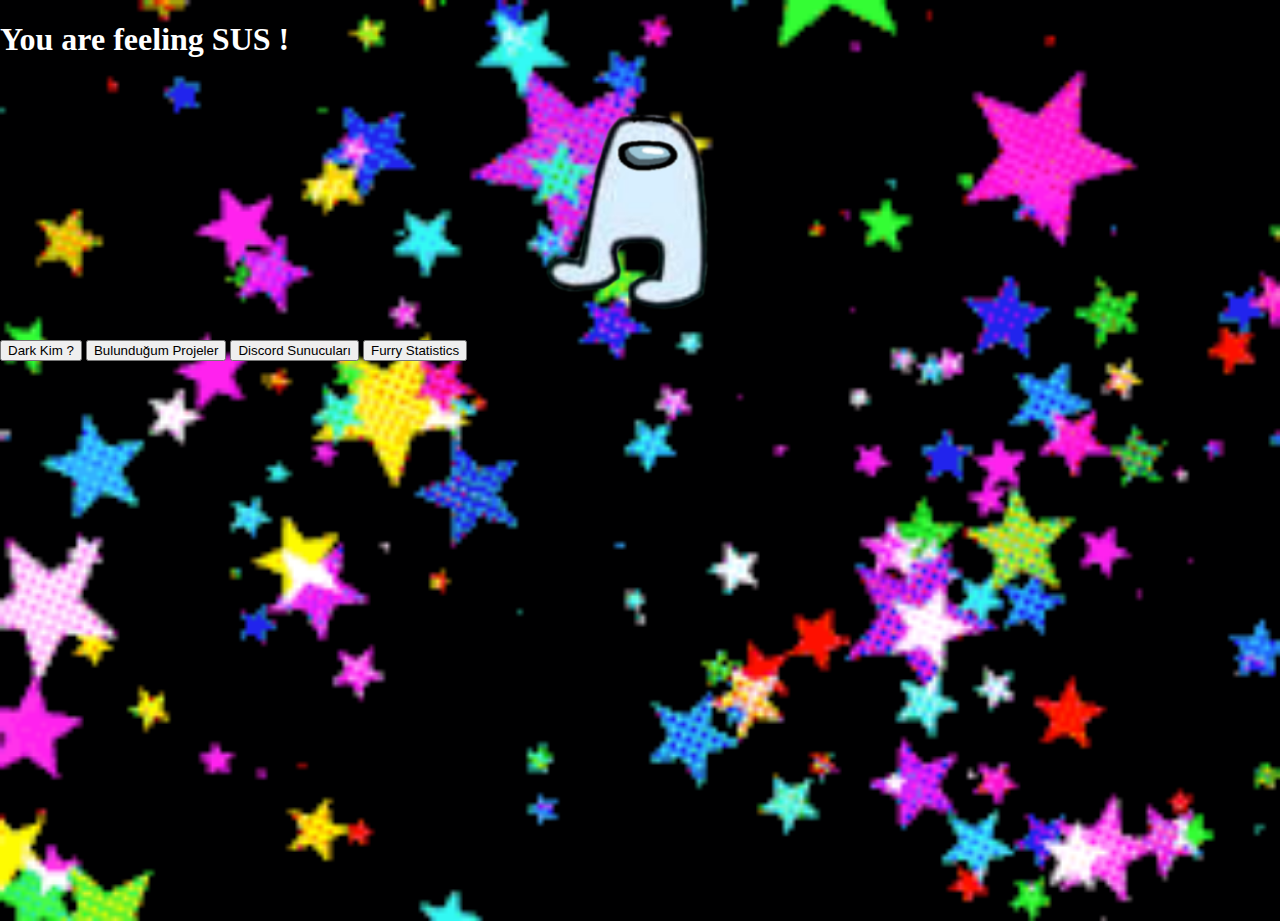
<file: index.html>
<!DOCTYPE html>
<html>
<head>
<link rel="stylesheet" href="Rainbow.css">
  <meta charset="utf-8">
<meta name="theme-color" content="#ffffff">
<meta name="description" content="You are feeling SUS !" />
<meta property="og:title" content="Amogus" />
<meta property="og:type" content="article" />
<meta property="og:description" content="You are feeling SUS !" />
<meta property="og:url" content="https://darkbloodking00.github.io/" />
<meta property="og:site_name" content="Amogus" />
<meta property="og:image" content="https://darkbloodking00.github.io/Amogus/amogus.png" />
<meta property="og:image:width" content="256" />
<meta property="og:image:height" content="256" />


<title>Amogus</title>
<font color="white"> 
 <style>
      .img-container {
        text-align: center;
      }
    </style>
  </head>
<body>
  <h1>You are feeling SUS !</h1>
<div class="img-container">
      <img src="/Amogus/amogus.png" alt="Amogus">
    </div>

<audio autoplay loop> 
<source src="/Amogus/amogus.mp3">
</audio> 
<button onclick="window.location.href='https://darkbloodking00.github.io/home.html';">
      Dark Kim ?
    </button>
<button onclick="window.location.href='https://darkbloodking00.github.io/proce.html';">
      Bulunduğum Projeler
    </button>
<button onclick="window.location.href='https://darkbloodking00.github.io/discord.html';">
      Discord Sunucuları
    </button>
<button onclick="window.location.href='https://darkbloodking00.github.io/furrystatistics.html';">
      Furry Statistics
    </button>
  </body>
</html>

<!--You are a sussy imposter ! I'm gonna vore you *nom*.--!>
</file>
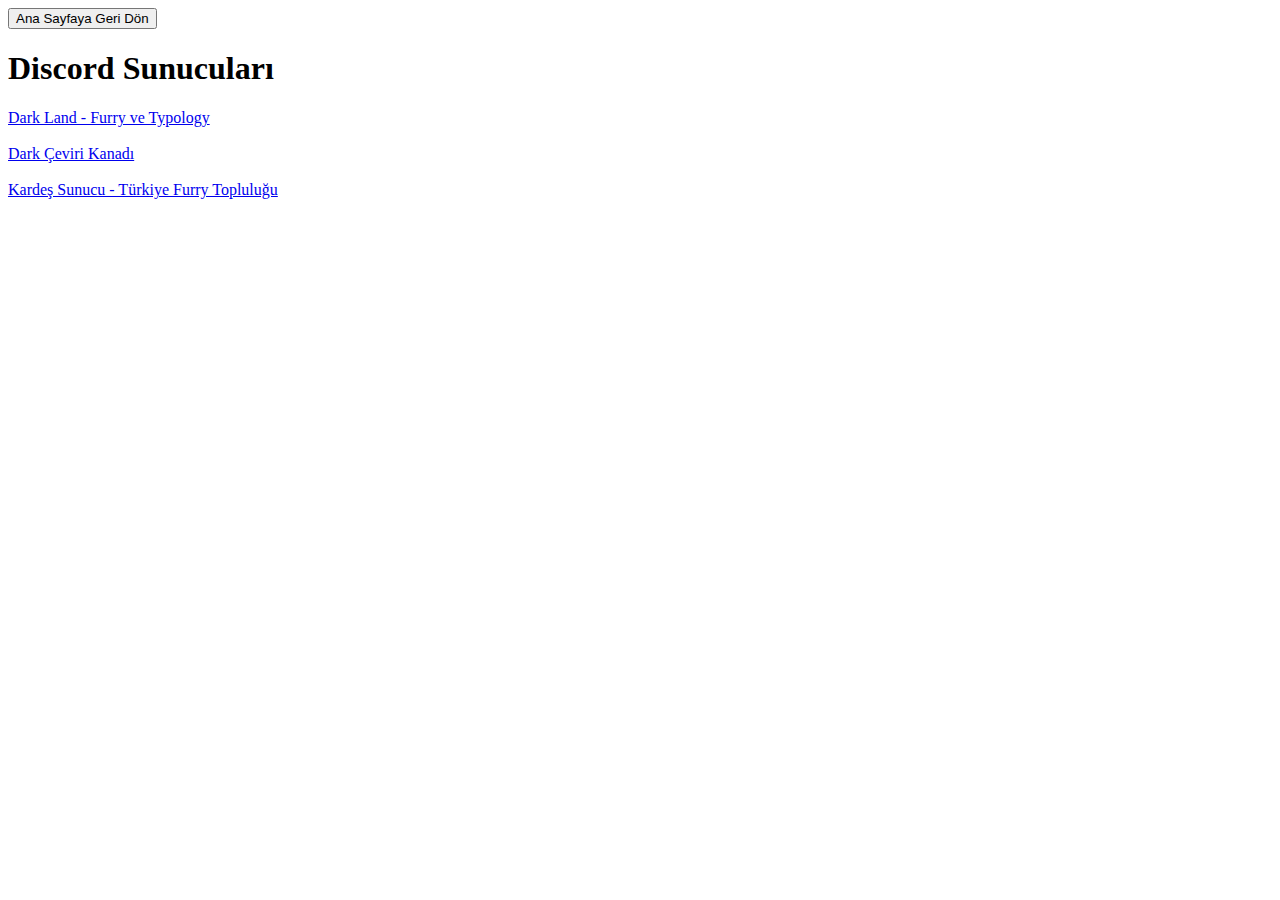
<file: discord.html>
<!DOCTYPE HTML>
<html>
<head>
<title>Dark Kişisel Websitesi...Sanırım ? </title>
<button onclick="window.location.href='https://darkbloodking00.github.io/index.html';">
      Ana Sayfaya Geri Dön
    </button>
  </head>
<body>
<h1>Discord Sunucuları </h1>
<a href="https://discord.com/invite/Z6qaQdNBRu"> Dark Land - Furry ve Typology </a>
<br><br>
<a href="https://discord.com/invite/xrVPGvp6Hc"> Dark Çeviri Kanadı </a>
<br><br>
<a href="https://discord.com/invite/ZQ7eqrmxys"> Kardeş Sunucu - Türkiye Furry Topluluğu </a>
  </body>
</html>
</file>
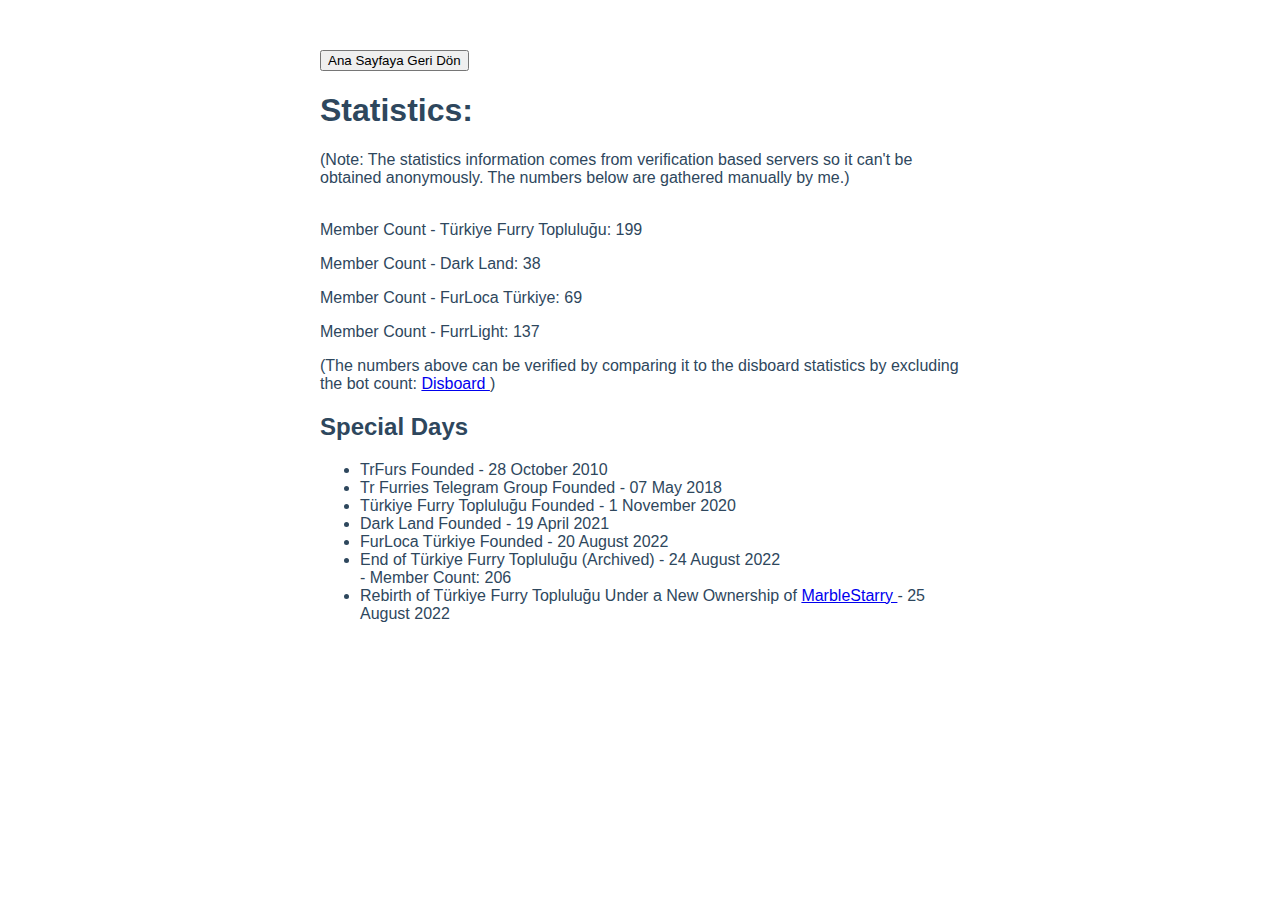
<file: furrystatistics.html>
<!DOCTYPE HTML>
<html>
<head>
<title>Dark Kişisel Websitesi...Sanırım ? </title>
<link rel="stylesheet" href="nostyle.css">
<button onclick="window.location.href='https://darkbloodking00.github.io/index.html';">
      Ana Sayfaya Geri Dön
    </button>
  </head>
<body>
<h1>Statistics:</h1>


<p>(Note: The statistics information comes from verification based servers so it can't be obtained anonymously. The numbers below are gathered manually by me.)
<br><br>
<p>Member Count - Türkiye Furry Topluluğu: 199</p>
<p>Member Count - Dark Land: 38</p>
<p>Member Count - FurLoca Türkiye: 69</p>
<p>Member Count - FurrLight: 137</p>

(The numbers above can be verified by comparing it to the disboard statistics by excluding the bot count: <a href="https://disboard.org/servers/tag/furry?fl=tr"> Disboard </a> )
<h2>Special Days</h2>

<ul>
<li>TrFurs Founded - 28 October 2010</li>
<li>Tr Furries Telegram Group Founded - 07 May 2018</li>
<li>Türkiye Furry Topluluğu Founded - 1 November 2020</li>
<li>Dark Land Founded - 19 April 2021</li>
<li>FurLoca Türkiye Founded - 20 August 2022</li>
<li>End of Türkiye Furry Topluluğu (Archived) - 24 August 2022</li> - Member Count: 206
<li>Rebirth of Türkiye Furry Topluluğu Under a New Ownership of <a href="https://www.furaffinity.net/user/marblestarry/"> MarbleStarry </a> - 25 August 2022</li>
</ul>

  </body>
</html>
</file>
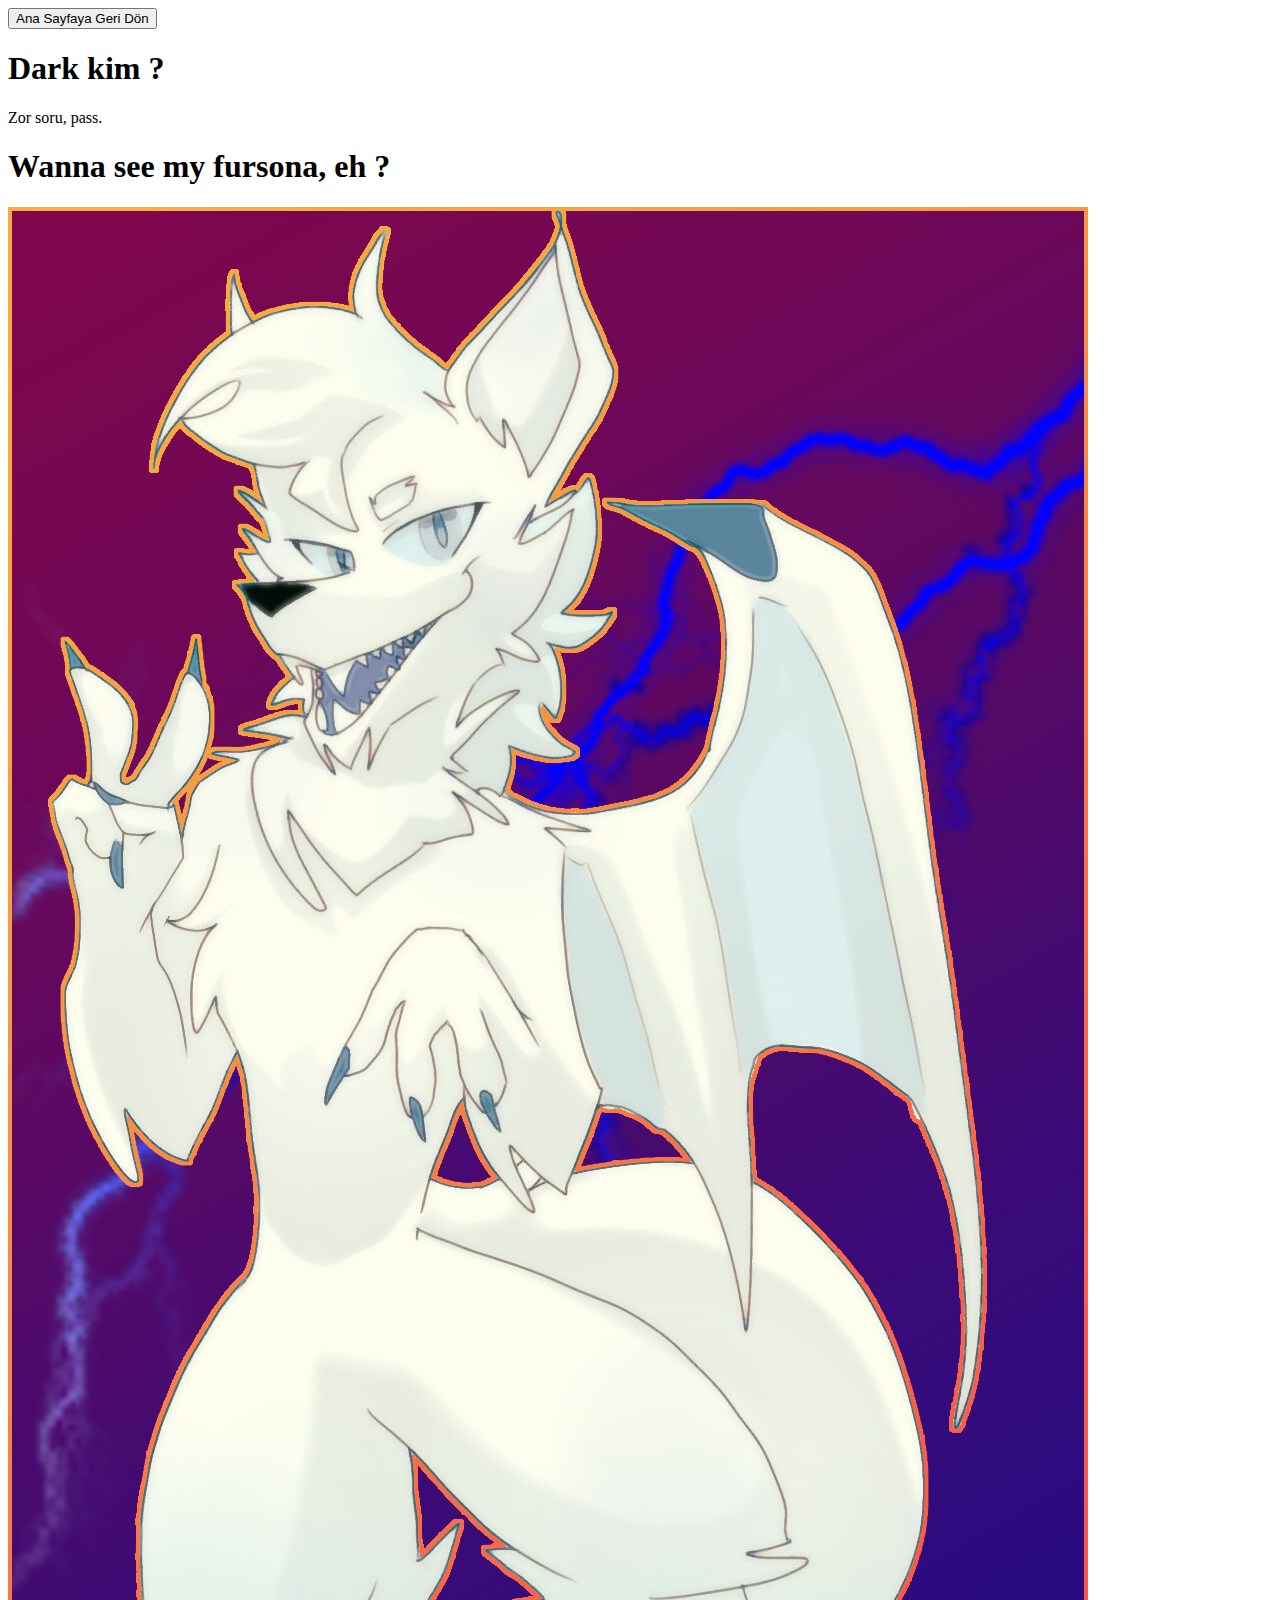
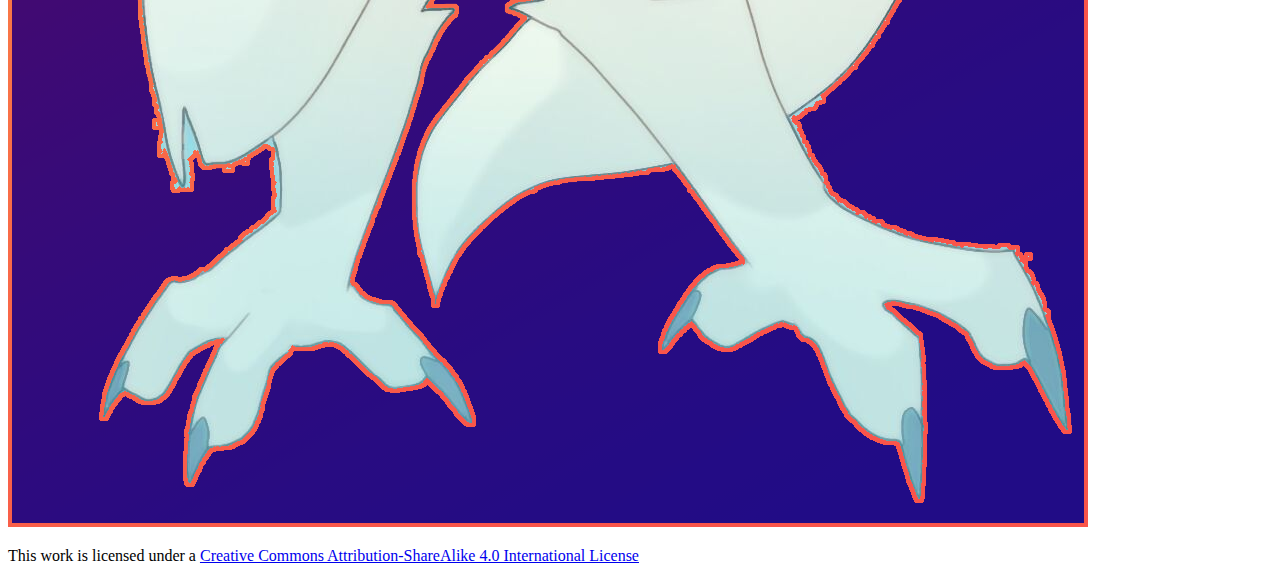
<file: home.html>
<!DOCTYPE HTML>
<html>
<head>
<title>Dark Kişisel Websitesi...Sanırım ? </title>
<button onclick="window.location.href='https://darkbloodking00.github.io/index.html';">
      Ana Sayfaya Geri Dön
    </button>
  </head>
<body>
<h1>Dark kim ?</h1>
<p>Zor soru, pass.</p>
<h1>Wanna see my fursona, eh ?</h1>
<img src="/Dark/white.png" width="1080" height="1920" />
<p>This work is licensed under a <a href="https://creativecommons.org/licenses/by-sa/4.0/">Creative Commons Attribution-ShareAlike 4.0 International License</a> </p>
  </body>
</html>
</file>
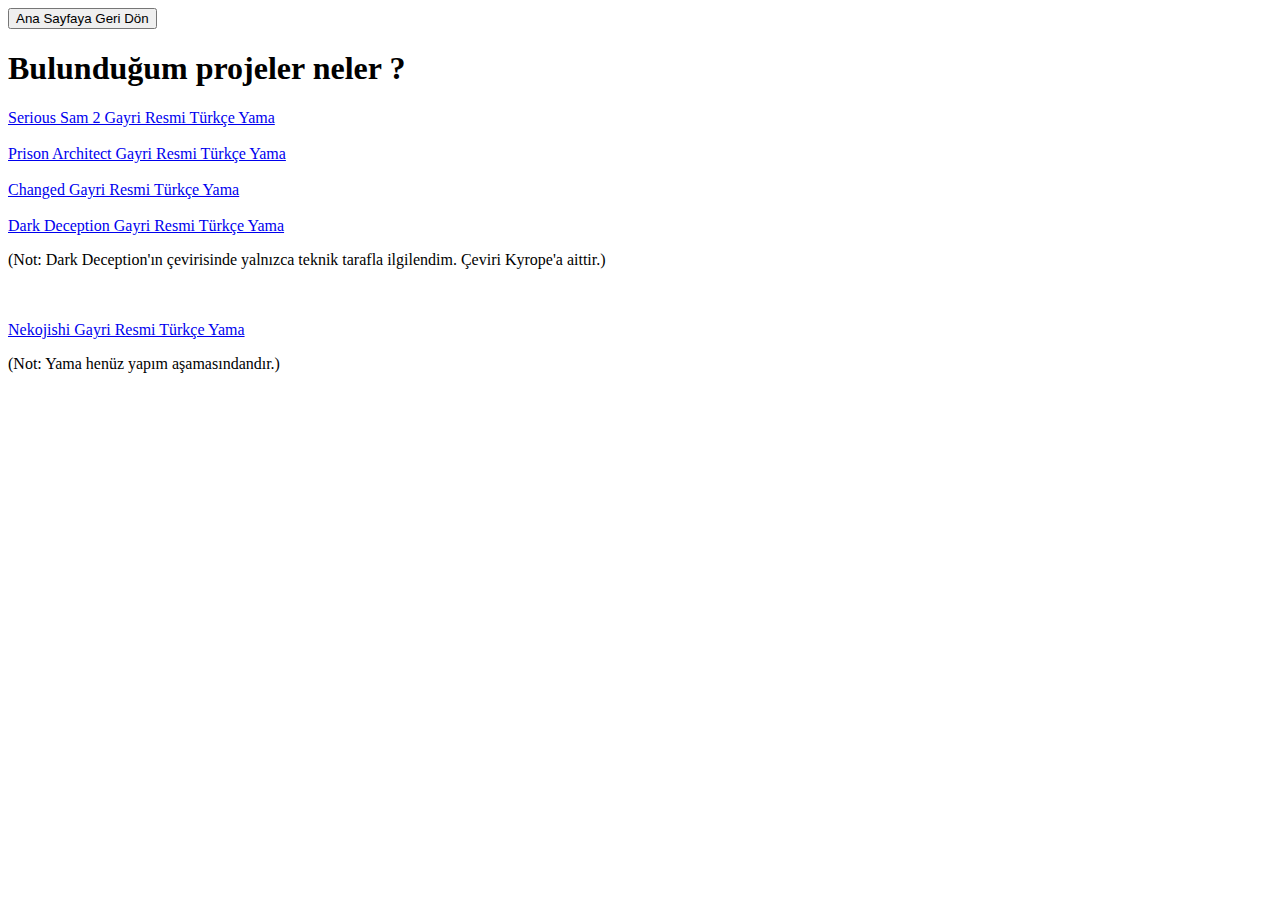
<file: proce.html>
<!DOCTYPE HTML>
<html>
<head>
<title>Dark Kişisel Websitesi...Sanırım ? </title>
<button onclick="window.location.href='https://darkbloodking00.github.io/index.html';">
      Ana Sayfaya Geri Dön
    </button>
  </head>
<body>
<h1>Bulunduğum projeler neler ?</h1>
<a href="https://github.com/Darkbloodking00/SeriousSam2TurkceYama"> Serious Sam 2 Gayri Resmi Türkçe Yama </a>
<br><br>
<a href="https://github.com/Darkbloodking00/BetterTurkish"> Prison Architect Gayri Resmi Türkçe Yama </a>
<br><br>
<a href="https://github.com/Darkbloodking00/ChangedTurkceYama"> Changed Gayri Resmi Türkçe Yama </a>
<br><br>
<a href="https://github.com/Kyrope/darkdeception"> Dark Deception Gayri Resmi Türkçe Yama </a>
<p>(Not: Dark Deception'ın çevirisinde yalnızca teknik tarafla ilgilendim. Çeviri Kyrope'a aittir.)</p>
<br><br>
<a href="https://github.com/Darkbloodking00/NekojishiTurkceYama"> Nekojishi Gayri Resmi Türkçe Yama </a>
<p>(Not: Yama henüz yapım aşamasındandır.)</p>

  </body>
</html>
</file>
<file: Rainbow.css>
body{
    background-image: url('/Amogus/Rainbow.gif');
    background-size: cover;
    
    
    
    height: 100vh;
    padding:0;
    margin:0;
}
</file>
<file: nostyle.css>
/* Styling */

body {
  margin: auto;
  width: 640px; 
  padding: 50px;
  font-family: 'Lexend Deca', sans-serif; 
  color: #2E475D;    
}
</file>
